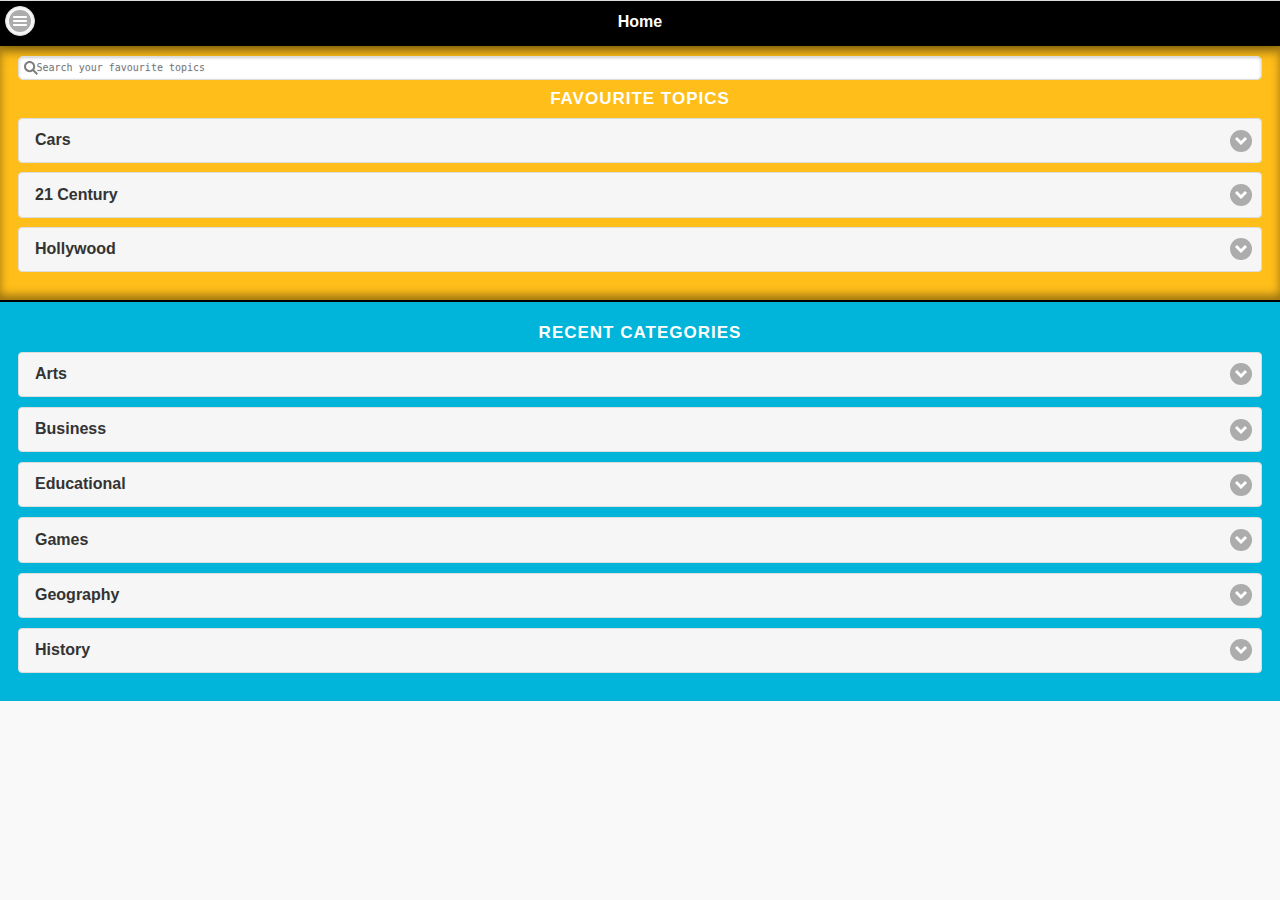
<file: quizUP/www/list.html>
<!doctype html>
<html>
	<head>
	<meta charset="utf-8">
	<title>CategoryList</title>
	<link href="jquery.mobile-1.4.0/jquery.mobile-1.4.0.css" rel="stylesheet" type="text/css">
	<link href="jquery.mobile-1.4.0/jquery.mobile.structure-1.4.0.css" rel="stylesheet" type="text/css">
	<link href="jquery.mobile-1.4.0/jquery.mobile.icons-1.4.0.css" rel="stylesheet" type="text/css">
	<link href="jquery.mobile-1.4.0/jquery.mobile.inline-svg-1.4.0.css" rel="stylesheet" type="text/css">
    <link href="css/custom.css" rel="stylesheet" type="text/css">
	<script src="jquery.mobile-1.4.0/jquery-1.9.1.js" type="text/javascript"></script>
	<script src="jquery.mobile-1.4.0/jquery.mobile-1.4.0.js" type="text/javascript"></script>
	<script id="panel-init">
		$(function() {
			$( "body>[data-role='panel']" ).panel();
		});
	</script>
    
    <style>
		
		
		
		
	</style>
	</head>
	<body>
    <div data-role="page" id="page">
      <div data-role="header" style="background-color:#000000" id="header">
        <h2>Home</h2>
        <a href="#leftpanel3" data-icon="bars" data-iconpos="notext">Menu</a> </div>
      <div role="main">
        <div class="first-child-home-div">
          <form class="ui-filterable">
            <input id="filterCategory" data-type="search" placeholder="Search your favourite topics	">
          </form>
          <h2 class="category-heading">Favourite Topics</h2>
          <div data-role="collapsible-set">
          <div data-role="collapsible" data-collapsed-icon="carat-d" data-expanded-icon="carat-u" data-iconpos="right" data-filter="true" data-input="#filterCategory">
            <h4> Cars </h4>
            <div data-role="controlgroup" data-type="horizontal"> <a href="#" data-role="button" data-icon="gear" data-iconpos="left" > Play </a> <a href="#" data-role="button" data-icon="refresh" data-iconpos="left" > Challenges </a> </div>
            <div data-role="controlgroup" data-type="horizontal"> <a href="#" data-role="button"  data-icon="grid" data-iconpos="left" > Rankings </a> <a href="#" data-role="button" data-icon="info" data-iconpos="left"> Discuss </a> </div>
          </div>
          
         
          
          <div data-role="collapsible" data-collapsed-icon="carat-d" data-expanded-icon="carat-u" data-iconpos="right" data-filter="true" data-input="#filterCategory">
            <h4>21 Century</h4>  <div data-role="controlgroup" data-type="horizontal"> <a href="#" data-role="button" data-icon="gear" data-iconpos="left" > Play </a> <a href="#" data-role="button" data-icon="refresh" data-iconpos="left" > Challenges </a> </div>
            <div data-role="controlgroup" data-type="horizontal"> <a href="#" data-role="button"  data-icon="grid" data-iconpos="left" > Rankings </a> <a href="#" data-role="button" data-icon="info" data-iconpos="left"> Discuss </a> </div>
          </div>
          <div data-role="collapsible" data-collapsed-icon="carat-d" data-expanded-icon="carat-u" data-iconpos="right"  data-filter="true" data-input="#filterCategory">
            <h4>Hollywood</h4>  <div data-role="controlgroup" data-type="horizontal"> <a href="#" data-role="button" data-icon="gear" data-iconpos="left" > Play </a> <a href="#" data-role="button" data-icon="refresh" data-iconpos="left" > Challenges </a> </div>
            <div data-role="controlgroup" data-type="horizontal"> <a href="#" data-role="button"  data-icon="grid" data-iconpos="left" > Rankings </a> <a href="#" data-role="button" data-icon="info" data-iconpos="left"> Discuss </a> </div>
          </div>
        </div>
        </div>
        
        <div class="second-child-home-div">
          <h2 class="category-heading">Recent Categories</h2>
          <div data-role="collapsible" data-collapsed-icon="carat-d" data-expanded-icon="carat-u" data-iconpos="right" data-filter="true" data-input="#filterCategory">
            <h4>Arts</h4>  <div data-role="controlgroup" data-type="horizontal"> <a href="#" data-role="button" data-icon="gear" data-iconpos="left" > Play </a> <a href="#" data-role="button" data-icon="refresh" data-iconpos="left" > Challenges </a> </div>
            <div data-role="controlgroup" data-type="horizontal"> <a href="#" data-role="button"  data-icon="grid" data-iconpos="left" > Rankings </a> <a href="#" data-role="button" data-icon="info" data-iconpos="left"> Discuss </a> </div>
          </div>
          <div data-role="collapsible" data-collapsed-icon="carat-d" data-expanded-icon="carat-u" data-iconpos="right" data-filter="true" data-input="#filterCategory">
            <h4>Business</h4>  <div data-role="controlgroup" data-type="horizontal"> <a href="#" data-role="button" data-icon="gear" data-iconpos="left" > Play </a> <a href="#" data-role="button" data-icon="refresh" data-iconpos="left" > Challenges </a> </div>
            <div data-role="controlgroup" data-type="horizontal"> <a href="#" data-role="button"  data-icon="grid" data-iconpos="left" > Rankings </a> <a href="#" data-role="button" data-icon="info" data-iconpos="left"> Discuss </a> </div>
          </div>
          <div data-role="collapsible" data-collapsed-icon="carat-d" data-expanded-icon="carat-u" data-iconpos="right" data-filter="true" data-input="#filterCategory">
            <h4>Educational</h4>  <div data-role="controlgroup" data-type="horizontal"> <a href="#" data-role="button" data-icon="gear" data-iconpos="left" > Play </a> <a href="#" data-role="button" data-icon="refresh" data-iconpos="left" > Challenges </a> </div>
            <div data-role="controlgroup" data-type="horizontal"> <a href="#" data-role="button"  data-icon="grid" data-iconpos="left" > Rankings </a> <a href="#" data-role="button" data-icon="info" data-iconpos="left"> Discuss </a> </div>
          </div>
          <div data-role="collapsible" data-collapsed-icon="carat-d" data-expanded-icon="carat-u" data-iconpos="right" data-filter="true" data-input="#filterCategory">
            <h4>Games</h4>  <div data-role="controlgroup" data-type="horizontal"> <a href="#" data-role="button" data-icon="gear" data-iconpos="left" > Play </a> <a href="#" data-role="button" data-icon="refresh" data-iconpos="left" > Challenges </a> </div>
            <div data-role="controlgroup" data-type="horizontal"> <a href="#" data-role="button"  data-icon="grid" data-iconpos="left" > Rankings </a> <a href="#" data-role="button" data-icon="info" data-iconpos="left"> Discuss </a> </div>
          </div>
          <div data-role="collapsible" data-collapsed-icon="carat-d" data-expanded-icon="carat-u" data-iconpos="right" data-filter="true" data-input="#filterCategory">
            <h4>Geography</h4>  <div data-role="controlgroup" data-type="horizontal"> <a href="#" data-role="button" data-icon="gear" data-iconpos="left" > Play </a> <a href="#" data-role="button" data-icon="refresh" data-iconpos="left" > Challenges </a> </div>
            <div data-role="controlgroup" data-type="horizontal"> <a href="#" data-role="button"  data-icon="grid" data-iconpos="left" > Rankings </a> <a href="#" data-role="button" data-icon="info" data-iconpos="left"> Discuss </a> </div>
          </div>
          <div data-role="collapsible" data-collapsed-icon="carat-d" data-expanded-icon="carat-u" data-iconpos="right" data-filter="true" data-input="#filterCategory">
            <h4>History</h4>  <div data-role="controlgroup" data-type="horizontal"> <a href="#" data-role="button" data-icon="gear" data-iconpos="left" > Play </a> <a href="#" data-role="button" data-icon="refresh" data-iconpos="left" > Challenges </a> </div>
            <div data-role="controlgroup" data-type="horizontal"> <a href="#" data-role="button"  data-icon="grid" data-iconpos="left" > Rankings </a> <a href="#" data-role="button" data-icon="info" data-iconpos="left"> Discuss </a> </div>
          </div>
        </div>
      </div>
      <!-- /content --> 
      
      <!-- leftpanel3  -->
      <div data-role="panel" id="leftpanel3" data-position="left" data-display="overlay" data-theme="b">
        <ul data-role="listview">
          <li data-role="list-divider">Profile</li>
          <li data-icon="false"><a href="#"><img src="img/alu.jpg" alt="France" class="ui-li-icon ui-corner-none">Ali Inam</a></li>
          <li data-icon="false"><a href="#">Inbox <span style="margin-left:50px; margin-top:11px; position:absolute;"><span class="ui-li-count">40</span><span></a></li>
          <li data-icon="false"><a href="#">Request <span style="margin-left:50px; margin-top:11px; position:absolute;"><span class="ui-li-count">4</span></span></a></li>
          <li data-icon="false"><a href="#">Statistics </a></li>
          <li data-role="list-divider"></li>
          <li data-icon="false"><a href="#">Account </a></li>
          <li data-icon="false"><a href="#">Privacy </a></li>
        </ul>
      </div>
      <!-- /leftpanel3 --> 
      
    </div>
    <!-- /page -->

    </body>
</html>
</file>
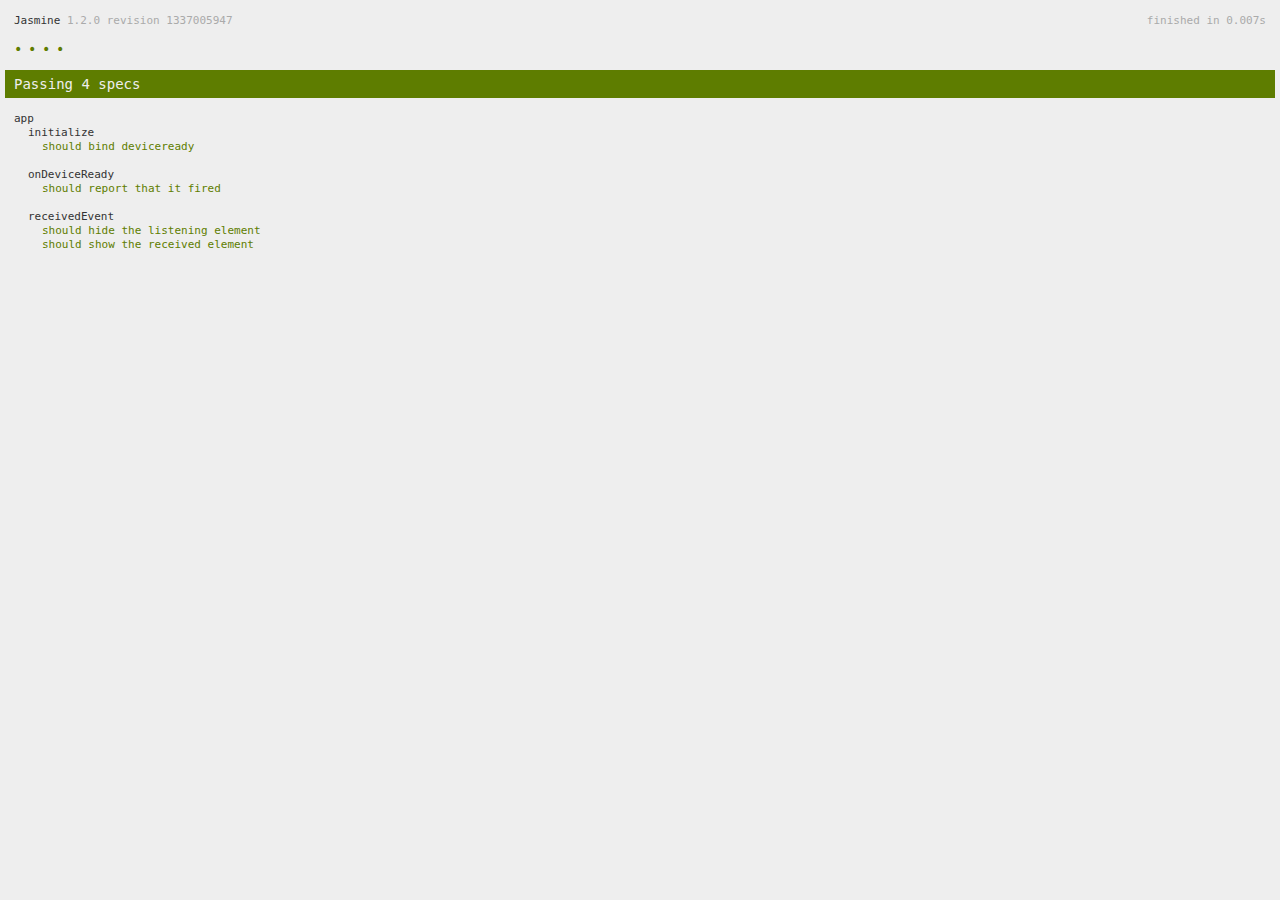
<file: quizUP/www/spec.html>
<!DOCTYPE html>
<!--
    Licensed to the Apache Software Foundation (ASF) under one
    or more contributor license agreements.  See the NOTICE file
    distributed with this work for additional information
    regarding copyright ownership.  The ASF licenses this file
    to you under the Apache License, Version 2.0 (the
    "License"); you may not use this file except in compliance
    with the License.  You may obtain a copy of the License at

    http://www.apache.org/licenses/LICENSE-2.0

    Unless required by applicable law or agreed to in writing,
    software distributed under the License is distributed on an
    "AS IS" BASIS, WITHOUT WARRANTIES OR CONDITIONS OF ANY
     KIND, either express or implied.  See the License for the
    specific language governing permissions and limitations
    under the License.
-->
<html>
    <head>
        <title>Jasmine Spec Runner</title>

        <!-- jasmine source -->
        <link rel="shortcut icon" type="image/png" href="spec/lib/jasmine-1.2.0/jasmine_favicon.png">
        <link rel="stylesheet" type="text/css" href="spec/lib/jasmine-1.2.0/jasmine.css">
        <script type="text/javascript" src="spec/lib/jasmine-1.2.0/jasmine.js"></script>
        <script type="text/javascript" src="spec/lib/jasmine-1.2.0/jasmine-html.js"></script>

        <!-- include source files here... -->
        <script type="text/javascript" src="js/index.js"></script>

        <!-- include spec files here... -->
        <script type="text/javascript" src="spec/helper.js"></script>
        <script type="text/javascript" src="spec/index.js"></script>

        <script type="text/javascript">
            (function() {
                var jasmineEnv = jasmine.getEnv();
                jasmineEnv.updateInterval = 1000;

                var htmlReporter = new jasmine.HtmlReporter();

                jasmineEnv.addReporter(htmlReporter);

                jasmineEnv.specFilter = function(spec) {
                    return htmlReporter.specFilter(spec);
                };

                var currentWindowOnload = window.onload;

                window.onload = function() {
                    if (currentWindowOnload) {
                        currentWindowOnload();
                    }
                    execJasmine();
                };

                function execJasmine() {
                    jasmineEnv.execute();
                }
            })();
        </script>
    </head>
    <body>
        <div id="stage" style="display:none;"></div>
    </body>
</html>
</file>
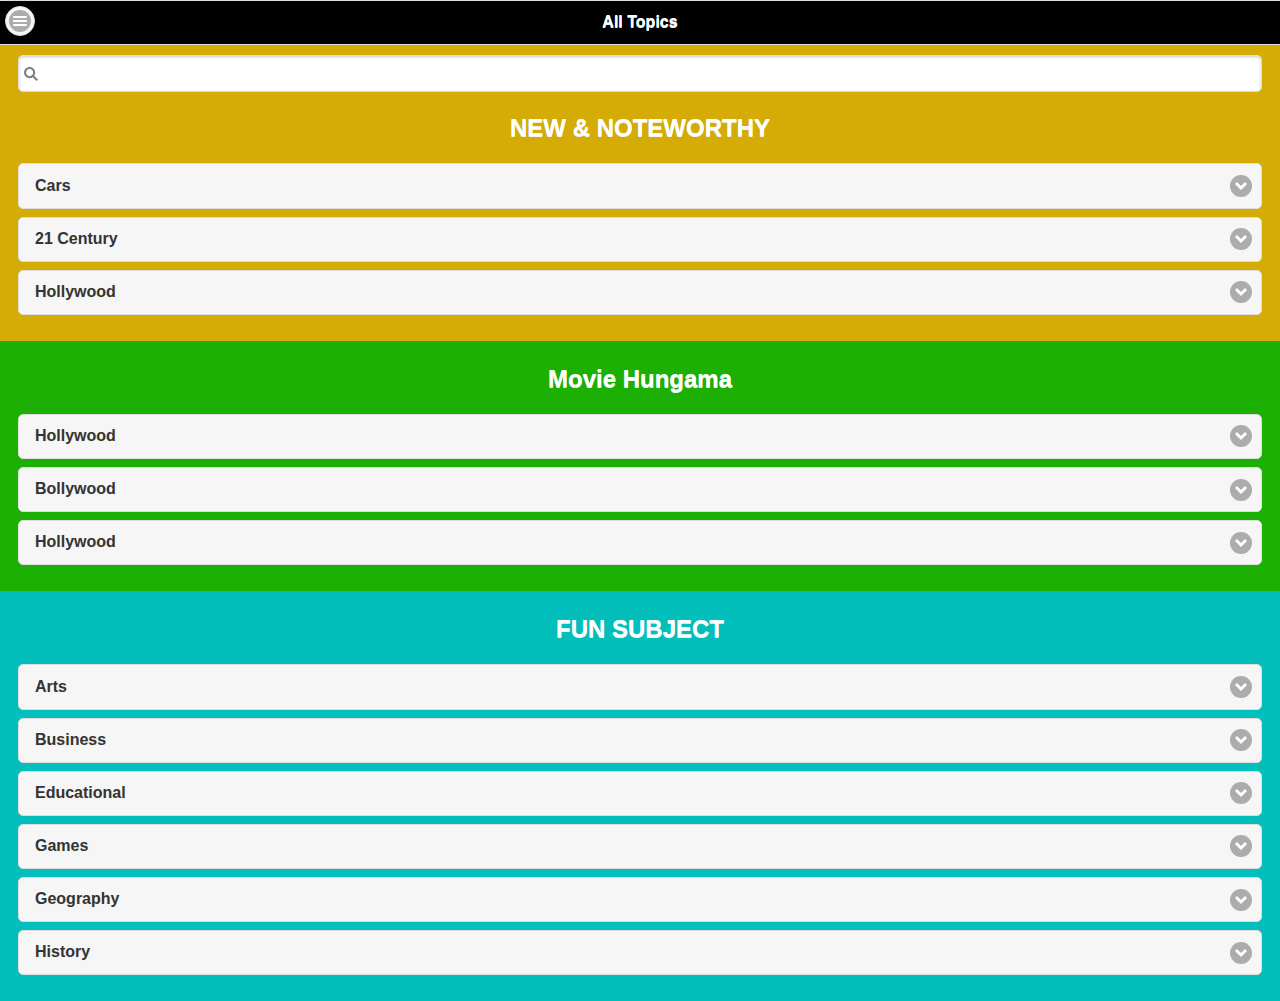
<file: quizUP/www/Untitled-2.html>
<!doctype html>
<html>
<head>
<meta charset="utf-8">
<title>CategoryLists</title>
<link href="jquery.mobile-1.4.0/jquery.mobile-1.4.0.css" rel="stylesheet" type="text/css">
<link href="jquery.mobile-1.4.0/jquery.mobile.structure-1.4.0.css" rel="stylesheet" type="text/css">
<link href="jquery.mobile-1.4.0/jquery.mobile.icons-1.4.0.css" rel="stylesheet" type="text/css">
<link href="jquery.mobile-1.4.0/jquery.mobile.inline-svg-1.4.0.css" rel="stylesheet" type="text/css">
<script src="jquery.mobile-1.4.0/jquery-1.9.1.js" type="text/javascript"></script>
<script src="jquery.mobile-1.4.0/jquery.mobile-1.4.0.js" type="text/javascript"></script>
<script id="panel-init">
		$(function() {
			$( "body>[data-role='panel']" ).panel();
		});
	</script>
</head>
<body>


<div data-role="page" id="page">
  <div data-role="header" style="background-color:#000000">
    <h2 style="color:#FFFFFF">All Topics</h2>
    <a href="#leftpanel3" data-icon="bars" data-iconpos="notext">Menu</a> </div>

	<div role="main">

<div style="padding:18px; padding-top:2px; background-color:#D4AC05;text-align:center">
      <form class="ui-filterable">
        <input id="filterCategory" data-type="search">
      </form>
      <h2 style="color:#FFFFFF">NEW &amp; NOTEWORTHY</h2>
      <div data-role="collapsible" data-collapsed-icon="carat-d" data-expanded-icon="carat-u" data-iconpos="right" data-filter="true" data-input="#filterCategory">
        <h4>Cars</h4>
        <ul data-role="listview" data-inset="false">
          <li>Read-only list item 1</li>
          <li>Read-only list item 2</li>
          <li>Read-only list item 3</li>
        </ul>
      </div>
      <div data-role="collapsible" data-collapsed-icon="carat-d" data-expanded-icon="carat-u" data-iconpos="right" data-filter="true" data-input="#filterCategory">
        <h4>21 Century</h4>
        <ul data-role="listview" data-inset="false">
          <li>Read-only list item 1</li>
          <li>Read-only list item 2</li>
          <li>Read-only list item 3</li>
        </ul>
      </div>
      <div data-role="collapsible" data-collapsed-icon="carat-d" data-expanded-icon="carat-u" data-iconpos="right"  data-filter="true" data-input="#filterCategory">
        <h4>Hollywood</h4>
        <ul data-role="listview" data-inset="false">
          <li>Read-only list item 1</li>
          <li>Read-only list item 2</li>
          <li>Read-only list item 3</li>
        </ul>
      </div>
    </div>
    <div style="padding:18px; padding-top:2px; background-color:#1CB005;text-align:center">
      <h2 style="color:#FFFFFF">Movie Hungama</h2>
      <div data-role="collapsible" data-collapsed-icon="carat-d" data-expanded-icon="carat-u" data-iconpos="right" data-filter="true" data-input="#filterCategory">
        <h4>Hollywood</h4>
        <ul data-role="listview" data-inset="false">
          <li>Read-only list item 1</li>
          <li>Read-only list item 2</li>
          <li>Read-only list item 3</li>
        </ul>
      </div>
      <div data-role="collapsible" data-collapsed-icon="carat-d" data-expanded-icon="carat-u" data-iconpos="right" data-filter="true" data-input="#filterCategory">
        <h4>Bollywood</h4>
        <ul data-role="listview" data-inset="false">
          <li>Read-only list item 1</li>
          <li>Read-only list item 2</li>
          <li>Read-only list item 3</li>
        </ul>
      </div>
      <div data-role="collapsible" data-collapsed-icon="carat-d" data-expanded-icon="carat-u" data-iconpos="right"  data-filter="true" data-input="#filterCategory">
        <h4>Hollywood</h4>
        <ul data-role="listview" data-inset="false">
          <li>Read-only list item 1</li>
          <li>Read-only list item 2</li>
          <li>Read-only list item 3</li>
        </ul>
      </div>
    </div>
    <div style="padding:18px;padding-top:2px; background-color:#02BFBC;text-align:center">
      <h2 style="color:#FFFFFF">FUN SUBJECT</h2>
      <div data-role="collapsible" data-collapsed-icon="carat-d" data-expanded-icon="carat-u" data-iconpos="right" data-filter="true" data-input="#filterCategory">
        <h4>Arts</h4>
        <ul data-role="listview" data-inset="false">
          <li>Read-only list item 1</li>
          <li>Read-only list item 2</li>
          <li>Read-only list item 3</li>
        </ul>
      </div>
      <div data-role="collapsible" data-collapsed-icon="carat-d" data-expanded-icon="carat-u" data-iconpos="right" data-filter="true" data-input="#filterCategory">
        <h4>Business</h4>
        <ul data-role="listview" data-inset="false">
          <li>Read-only list item 1</li>
          <li>Read-only list item 2</li>
          <li>Read-only list item 3</li>
        </ul>
      </div>
      <div data-role="collapsible" data-collapsed-icon="carat-d" data-expanded-icon="carat-u" data-iconpos="right" data-filter="true" data-input="#filterCategory">
        <h4>Educational</h4>
        <ul data-role="listview" data-inset="false">
          <li>Read-only list item 1</li>
          <li>Read-only list item 2</li>
          <li>Read-only list item 3</li>
        </ul>
      </div>
      <div data-role="collapsible" data-collapsed-icon="carat-d" data-expanded-icon="carat-u" data-iconpos="right" data-filter="true" data-input="#filterCategory">
        <h4>Games</h4>
        <ul data-role="listview" data-inset="false">
          <li>Read-only list item 1</li>
          <li>Read-only list item 2</li>
          <li>Read-only list item 3</li>
        </ul>
      </div>
      <div data-role="collapsible" data-collapsed-icon="carat-d" data-expanded-icon="carat-u" data-iconpos="right" data-filter="true" data-input="#filterCategory">
        <h4>Geography</h4>
        <ul data-role="listview" data-inset="false">
          <li>Read-only list item 1</li>
          <li>Read-only list item 2</li>
          <li>Read-only list item 3</li>
        </ul>
      </div>
      <div data-role="collapsible" data-collapsed-icon="carat-d" data-expanded-icon="carat-u" data-iconpos="right" data-filter="true" data-input="#filterCategory">
        <h4>History</h4>
        <ul data-role="listview" data-inset="false">
          <li>Read-only list item 1</li>
          <li>Read-only list item 2</li>
          <li>Read-only list item 3</li>
        </ul>
      </div>
    </div>



  </div><!-- /content -->


	<!-- leftpanel3  -->
	<div data-role="panel" id="leftpanel3" data-position="left" data-display="overlay" data-theme="b">

  <ul data-role="listview">
    <li data-icon="delete"><a href="#" data-rel="close">Close menu</a></li>
    <li><a href="#panel-responsive-page2">Accordion</a></li>
    <li><a href="#panel-responsive-page2">AJAX Navigation</a></li>
    <li><a href="#panel-responsive-page2">Pages</a></li>
    <li><a href="#panel-responsive-page2">New</a></li>
    <li><a href="#panel-responsive-page2">Popup</a></li>
    <li><a href="#panel-responsive-page2">Radio buttons</a></li>
    <li><a href="#panel-responsive-page2">Select</a></li>
    <li><a href="#panel-responsive-page2">Slider, single</a></li>
    <li><a href="#panel-responsive-page2">New</a></li>
    <li><a href="#panel-responsive-page2">New</a></li>
    <li><a href="#panel-responsive-page2">New</a></li>
    <li><a href="#panel-responsive-page2">Text inputs & textarea</a></li>
    <li><a href="#panel-responsive-page2">Transitions</a></li>
  </ul>

	</div><!-- /leftpanel3 -->

</div><!-- /page -->





</body>
</html>
</file>
<file: quizUP/www/css/custom.css>
.ui-collapsible-content ui-body-inherit {
	background-color:#D4AC05;
	padding-top:0px;
}
.ui-collapsible-inset .ui-collapsible-heading .ui-btn {
	margin-bottom:10px;
	border-radius:4px;
}
.ui-collapsible-inset.ui-collapsible-themed-content .ui-collapsible-content {
	margin-top:-11px;
	margin-bottom:10px;
	width:80%;
	margin-left:auto;
	margin-right:auto;
	border-bottom-left-radius:5px;
	border-bottom-right-radius:5px;
}
.ui-body-a, .ui-page-theme-a .ui-body-inherit, html .ui-bar-a .ui-body-inherit, html .ui-body-a .ui-body-inherit, html body .ui-group-theme-a .ui-body-inherit, html .ui-panel-page-container-a {
}
.category-heading {
	color:#FFF;
	margin:0px;
	text-transform:uppercase;
	font-weight:bold;
	text-shadow:none;
	letter-spacing:1px;
	font-size:17px;
}
.first-child-home-div {
	padding:18px;
	padding-top:2px;
	background-color:#ffbe1a;
	text-align:center;
	border-bottom:2px solid #000;
	box-shadow:inset 0 -5px 10px rgba(0,0,0,.4);
}
#header {
	-webkit-box-shadow: 0px 5px 10px 0px rgba(0, 0, 0, 0.5);
	-moz-box-shadow:    0px 5px 10px 0px rgba(0, 0, 0, 0.5);
	box-shadow:         0px 5px 10px 0px rgba(0, 0, 0, 0.5);
	border-bottom:2px solid #000;
}
.ui-title {
	color:#FFF;
	text-shadow:none;
	font-weight:bold;
}
.ui-input-search input {
	font-family:"Lucida Console", Monaco, monospace;
	font-size:10px;
}
.second-child-home-div {
	padding:18px;
	padding-top:20px;
	background-color:#00b5d9;
	text-align:center
}
.ui-icon-arrow-down {
	background-image: url("img/app-icon-email.png");
}
.ui-controlgroup, fieldset.ui-controlgroup {
	height:5vh;
}
.ui-controlgroup-controls a.ui-shadow:not(:focus), .ui-controlgroup-controls button.ui-shadow:not(:focus), .ui-controlgroup-controls div.ui-shadow:not(.ui-focus) {
	width:70px;
	height:20px;
	margin:0px 5px 5px 5px;
	padding-bottom:0px;
	border-radius:5px;
	font-size:9px;
}
</file>
<file: quizUP/www/spec/lib/jasmine-1.2.0/jasmine.css>
body { background-color: #eeeeee; padding: 0; margin: 5px; overflow-y: scroll; }

#HTMLReporter { font-size: 11px; font-family: Monaco, "Lucida Console", monospace; line-height: 14px; color: #333333; }
#HTMLReporter a { text-decoration: none; }
#HTMLReporter a:hover { text-decoration: underline; }
#HTMLReporter p, #HTMLReporter h1, #HTMLReporter h2, #HTMLReporter h3, #HTMLReporter h4, #HTMLReporter h5, #HTMLReporter h6 { margin: 0; line-height: 14px; }
#HTMLReporter .banner, #HTMLReporter .symbolSummary, #HTMLReporter .summary, #HTMLReporter .resultMessage, #HTMLReporter .specDetail .description, #HTMLReporter .alert .bar, #HTMLReporter .stackTrace { padding-left: 9px; padding-right: 9px; }
#HTMLReporter #jasmine_content { position: fixed; right: 100%; }
#HTMLReporter .version { color: #aaaaaa; }
#HTMLReporter .banner { margin-top: 14px; }
#HTMLReporter .duration { color: #aaaaaa; float: right; }
#HTMLReporter .symbolSummary { overflow: hidden; *zoom: 1; margin: 14px 0; }
#HTMLReporter .symbolSummary li { display: block; float: left; height: 7px; width: 14px; margin-bottom: 7px; font-size: 16px; }
#HTMLReporter .symbolSummary li.passed { font-size: 14px; }
#HTMLReporter .symbolSummary li.passed:before { color: #5e7d00; content: "\02022"; }
#HTMLReporter .symbolSummary li.failed { line-height: 9px; }
#HTMLReporter .symbolSummary li.failed:before { color: #b03911; content: "x"; font-weight: bold; margin-left: -1px; }
#HTMLReporter .symbolSummary li.skipped { font-size: 14px; }
#HTMLReporter .symbolSummary li.skipped:before { color: #bababa; content: "\02022"; }
#HTMLReporter .symbolSummary li.pending { line-height: 11px; }
#HTMLReporter .symbolSummary li.pending:before { color: #aaaaaa; content: "-"; }
#HTMLReporter .bar { line-height: 28px; font-size: 14px; display: block; color: #eee; }
#HTMLReporter .runningAlert { background-color: #666666; }
#HTMLReporter .skippedAlert { background-color: #aaaaaa; }
#HTMLReporter .skippedAlert:first-child { background-color: #333333; }
#HTMLReporter .skippedAlert:hover { text-decoration: none; color: white; text-decoration: underline; }
#HTMLReporter .passingAlert { background-color: #a6b779; }
#HTMLReporter .passingAlert:first-child { background-color: #5e7d00; }
#HTMLReporter .failingAlert { background-color: #cf867e; }
#HTMLReporter .failingAlert:first-child { background-color: #b03911; }
#HTMLReporter .results { margin-top: 14px; }
#HTMLReporter #details { display: none; }
#HTMLReporter .resultsMenu, #HTMLReporter .resultsMenu a { background-color: #fff; color: #333333; }
#HTMLReporter.showDetails .summaryMenuItem { font-weight: normal; text-decoration: inherit; }
#HTMLReporter.showDetails .summaryMenuItem:hover { text-decoration: underline; }
#HTMLReporter.showDetails .detailsMenuItem { font-weight: bold; text-decoration: underline; }
#HTMLReporter.showDetails .summary { display: none; }
#HTMLReporter.showDetails #details { display: block; }
#HTMLReporter .summaryMenuItem { font-weight: bold; text-decoration: underline; }
#HTMLReporter .summary { margin-top: 14px; }
#HTMLReporter .summary .suite .suite, #HTMLReporter .summary .specSummary { margin-left: 14px; }
#HTMLReporter .summary .specSummary.passed a { color: #5e7d00; }
#HTMLReporter .summary .specSummary.failed a { color: #b03911; }
#HTMLReporter .description + .suite { margin-top: 0; }
#HTMLReporter .suite { margin-top: 14px; }
#HTMLReporter .suite a { color: #333333; }
#HTMLReporter #details .specDetail { margin-bottom: 28px; }
#HTMLReporter #details .specDetail .description { display: block; color: white; background-color: #b03911; }
#HTMLReporter .resultMessage { padding-top: 14px; color: #333333; }
#HTMLReporter .resultMessage span.result { display: block; }
#HTMLReporter .stackTrace { margin: 5px 0 0 0; max-height: 224px; overflow: auto; line-height: 18px; color: #666666; border: 1px solid #ddd; background: white; white-space: pre; }

#TrivialReporter { padding: 8px 13px; position: absolute; top: 0; bottom: 0; left: 0; right: 0; overflow-y: scroll; background-color: white; font-family: "Helvetica Neue Light", "Lucida Grande", "Calibri", "Arial", sans-serif; /*.resultMessage {*/ /*white-space: pre;*/ /*}*/ }
#TrivialReporter a:visited, #TrivialReporter a { color: #303; }
#TrivialReporter a:hover, #TrivialReporter a:active { color: blue; }
#TrivialReporter .run_spec { float: right; padding-right: 5px; font-size: .8em; text-decoration: none; }
#TrivialReporter .banner { color: #303; background-color: #fef; padding: 5px; }
#TrivialReporter .logo { float: left; font-size: 1.1em; padding-left: 5px; }
#TrivialReporter .logo .version { font-size: .6em; padding-left: 1em; }
#TrivialReporter .runner.running { background-color: yellow; }
#TrivialReporter .options { text-align: right; font-size: .8em; }
#TrivialReporter .suite { border: 1px outset gray; margin: 5px 0; padding-left: 1em; }
#TrivialReporter .suite .suite { margin: 5px; }
#TrivialReporter .suite.passed { background-color: #dfd; }
#TrivialReporter .suite.failed { background-color: #fdd; }
#TrivialReporter .spec { margin: 5px; padding-left: 1em; clear: both; }
#TrivialReporter .spec.failed, #TrivialReporter .spec.passed, #TrivialReporter .spec.skipped { padding-bottom: 5px; border: 1px solid gray; }
#TrivialReporter .spec.failed { background-color: #fbb; border-color: red; }
#TrivialReporter .spec.passed { background-color: #bfb; border-color: green; }
#TrivialReporter .spec.skipped { background-color: #bbb; }
#TrivialReporter .messages { border-left: 1px dashed gray; padding-left: 1em; padding-right: 1em; }
#TrivialReporter .passed { background-color: #cfc; display: none; }
#TrivialReporter .failed { background-color: #fbb; }
#TrivialReporter .skipped { color: #777; background-color: #eee; display: none; }
#TrivialReporter .resultMessage span.result { display: block; line-height: 2em; color: black; }
#TrivialReporter .resultMessage .mismatch { color: black; }
#TrivialReporter .stackTrace { white-space: pre; font-size: .8em; margin-left: 10px; max-height: 5em; overflow: auto; border: 1px inset red; padding: 1em; background: #eef; }
#TrivialReporter .finished-at { padding-left: 1em; font-size: .6em; }
#TrivialReporter.show-passed .passed, #TrivialReporter.show-skipped .skipped { display: block; }
#TrivialReporter #jasmine_content { position: fixed; right: 100%; }
#TrivialReporter .runner { border: 1px solid gray; display: block; margin: 5px 0; padding: 2px 0 2px 10px; }
</file>
